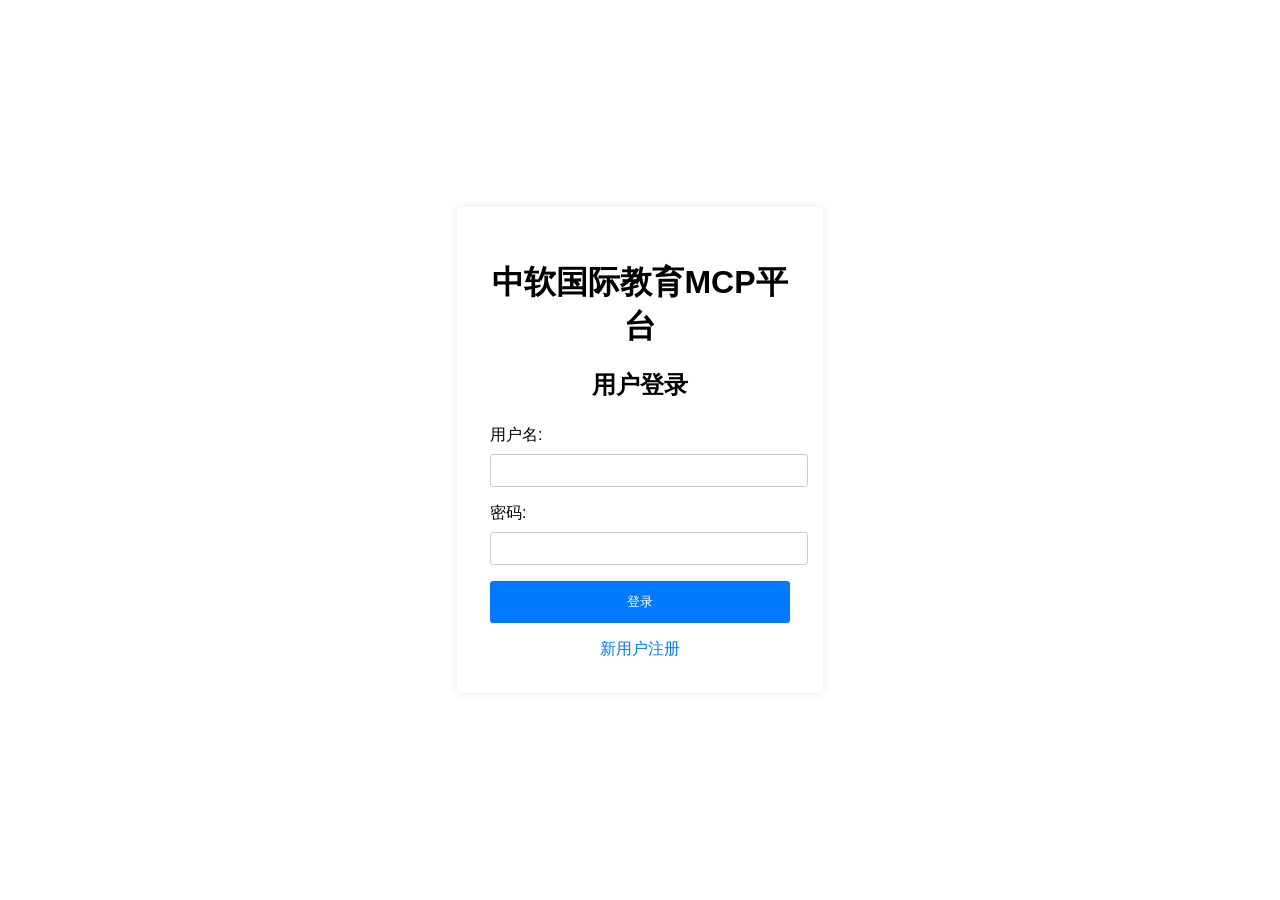
<file: index.html>
<!DOCTYPE html>
<html lang="zh-CN">
<head>
    <meta charset="UTF-8">
    <meta name="viewport" content="width=device-width, initial-scale=1.0">
    <title>登录页面</title>
    <link rel="stylesheet" href="css/style.css">
</head>
<body>
    <div class="login-container">
        <h1 style="text-align: center; margin-bottom: 1rem;">中软国际教育MCP平台</h1>
        <h2>用户登录</h2>
        <form id="loginForm">
            <div class="input-group">
                <label for="username">用户名:</label>
                <input type="text" id="username" name="username">
            </div>
            <div class="input-group">
                <label for="password">密码:</label>
                <input type="password" id="password" name="password">
            </div>
            <button type="submit">登录</button>
            <div class="register-link">
                <a href="register.html">新用户注册</a>
            </div>
        </form>
    </div>
    <script src="javascripts/script.js"></script>
</body>
</html>
</file>
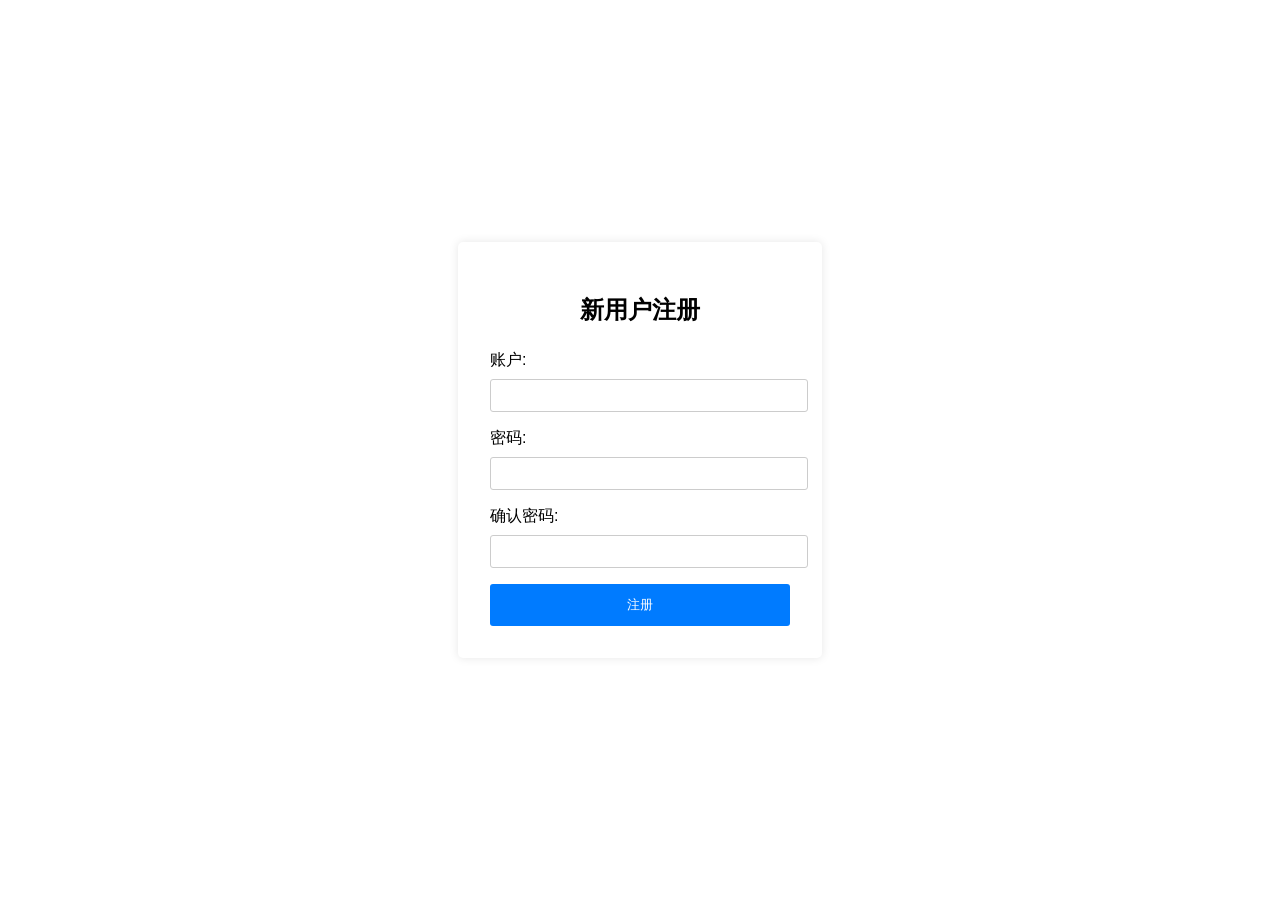
<file: register.html>
<!DOCTYPE html>
<html lang="zh-CN">
<head>
    <meta charset="UTF-8">
    <meta name="viewport" content="width=device-width, initial-scale=1.0">
    <title>用户注册</title>
    <link rel="stylesheet" href="css/style.css">
</head>
<body>
    <div class="register-container">
        <h2>新用户注册</h2>
        <form id="registerForm">
            <div class="input-group">
                <label for="account">账户:</label>
                <input type="text" id="account" name="account" required>
            </div>
            <div class="input-group">
                <label for="password">密码:</label>
                <input type="password" id="password" name="password" required>
            </div>
            <div class="input-group">
                <label for="confirmPassword">确认密码:</label>
                <input type="password" id="confirmPassword" name="confirmPassword" required>
            </div>
            <button type="submit">注册</button>
        </form>
    </div>
    <script src="javascripts/script.js"></script>
</body>
</html>
</file>
<file: css/style.css>
@keyframes gradientBackground {
    0% { background-color: #ff7e5f; }
    50% { background-color: #feb47b; }
    100% { background-color: #ff7e5f; }
}

body {
    font-family: Arial, sans-serif;
    animation: gradientBackground 10s ease infinite;
    margin: 0;
    padding: 0;
    display: flex;
    justify-content: center;
    align-items: center;
    height: 100vh;
}

.login-container {
    background-color: rgba(255, 255, 255, 0.3);
    backdrop-filter: blur(10px);
    padding: 2rem;
    border-radius: 5px;
    box-shadow: 0 0 10px rgba(0, 0, 0, 0.1);
    width: 300px;
    border: 1px solid rgba(255, 255, 255, 0.2);
}


h2 {
    text-align: center;
    margin-bottom: 1.5rem;
}

.input-group {
    margin-bottom: 1rem;
}

label {
    display: block;
    margin-bottom: 0.5rem;
}

input[type="text"],
input[type="password"] {
    width: 100%;
    padding: 0.5rem;
    border: 1px solid #ccc;
    border-radius: 3px;
}

button {
    width: 100%;
    padding: 0.75rem;
    background-color: #007bff;
    color: white;
    border: none;
    border-radius: 3px;
    cursor: pointer;
}

button:hover {
    background-color: #0056b3;
}

.register-link {
    text-align: center;
    margin-top: 1rem;
}

.register-link a {
    color: #007bff;
    text-decoration: none;
}

.register-link a:hover {
    text-decoration: underline;
}

.register-container {
    background-color: white;
    padding: 2rem;
    border-radius: 5px;
    box-shadow: 0 0 10px rgba(0, 0, 0, 0.1);
    width: 300px;
}
</file>
